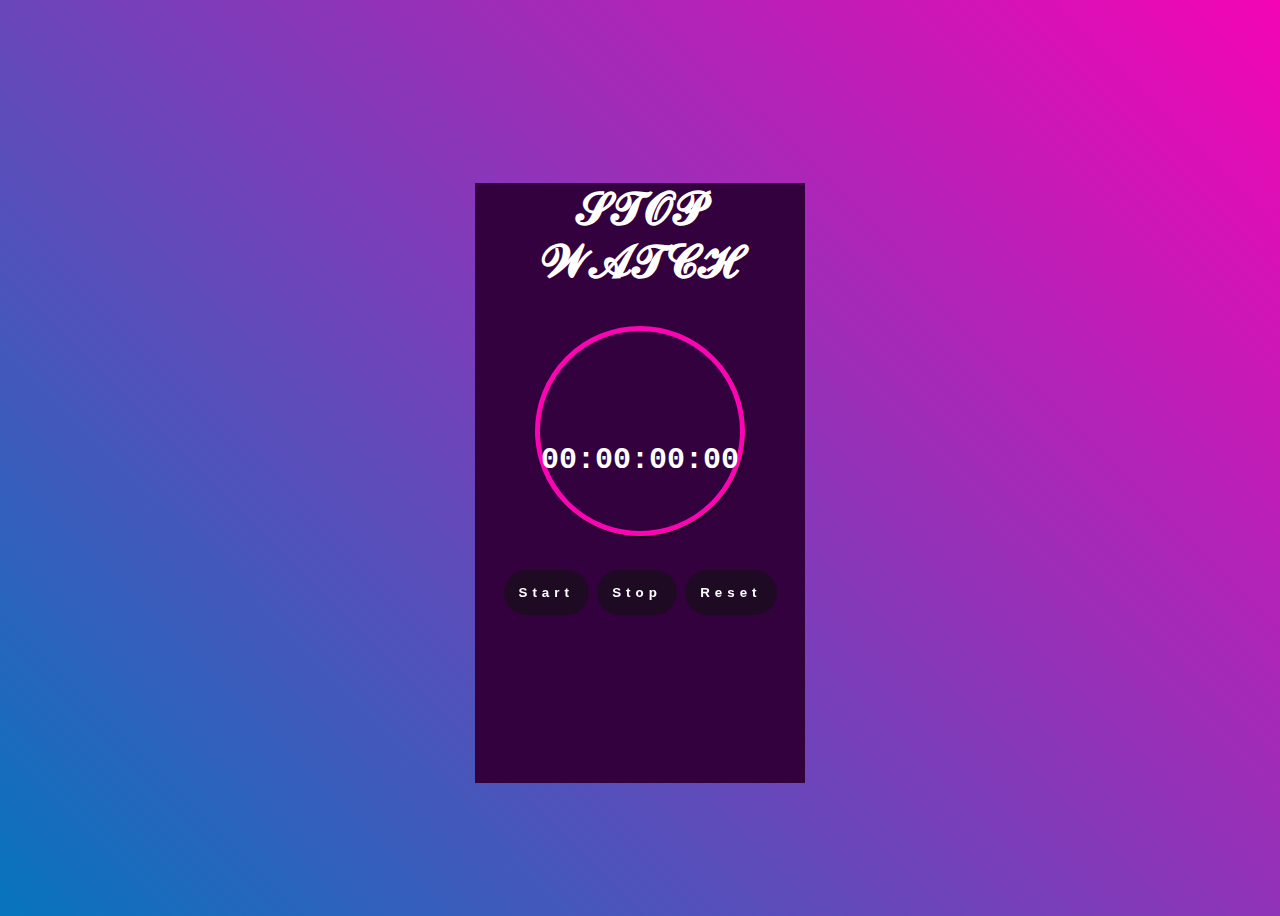
<file: Task2/Index.html>
<!DOCTYPE html>
<html lang="en">
<head>
    <meta charset="UTF-8">
    <meta name="viewport" content="width>, initial-scale=1.0">
    <title>Stopwatch</title>
    <link rel="stylesheet" href="stop.css">
</head>
<body>
   <center> <div class="container">
        <div class="wrapper">
            <p>
               <h2>
                𝓢𝓣𝓞𝓟 𝓦𝓐𝓣𝓒𝓗 </h2> 

            </p> 
            <div id="result">
                   <h4> <span id="hour">  00:00:00:00 </span> </h4>
            </div>
            <br/>
            <div class="btn">
                <button onclick="start()"><b>Start</b></button>
                <button onclick="stop()"><b>Stop</b></button>
                <button onclick="reset()"><b>Reset</b></button>
             
            </div>
        </div>
    </div>
   </center>
    <script src ="stop.js"></script>
</body>
</html>
</file>
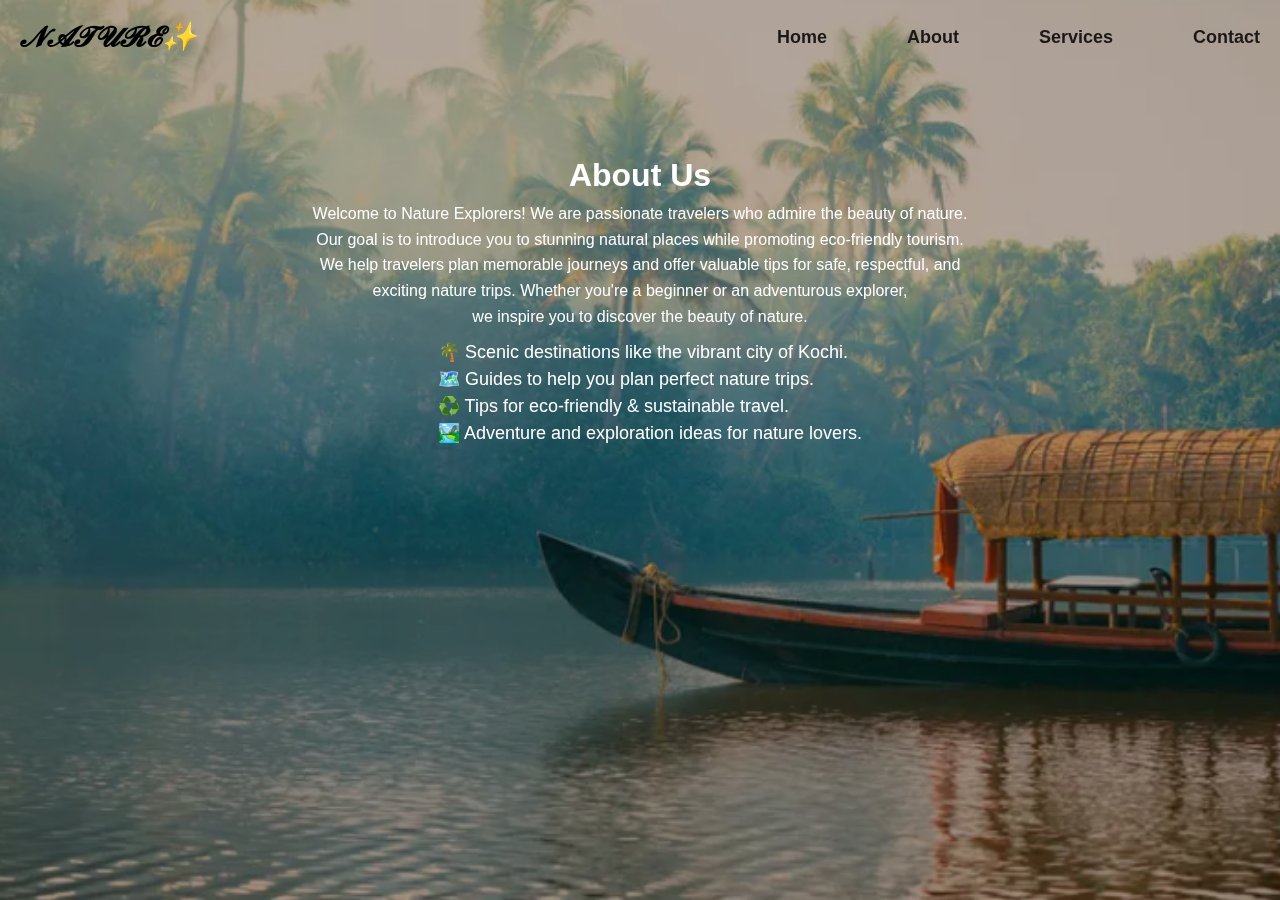
<file: Task1/About.html>
<!DOCTYPE html>
<html lang="en">
<head>
  <meta charset="UTF-8">
  <meta name="viewport" content="width=device-width, initial-scale=1.0">
  <title>About - Nature Explorers</title>
  <link rel="stylesheet" href="style.css">
  
  <style>
    body {
      background: url('Kochi.png') center/cover no-repeat fixed;
      margin: 0;
      font-family: Arial, sans-serif;
    }

    .about-content {
      text-align: center;
      color: white;
      margin-top: 150px;
      max-width: 800px;
      margin-left: auto;
      margin-right: auto;
      line-height: 1.6;
      padding: 0 20px;
    }

    .about-content ul {
      display: inline-block;
      text-align: left;
      list-style-type: disc;
      padding-left: 20px;
      font-size: 18px;
      line-height: 1.5;
      margin-top: 10px;
    }

    .nav-link ul li a:hover {
      background-color: black;
      color: white;
      border-radius: 6px;
      transition: 0.3s;
    }

    body::before {
      content: "";
      position: fixed;
      top: 0; left: 0;
      width: 100%; height: 100%;
      background-color: rgba(0,0,0,0.3);
      z-index: -1;
    }
  </style>

</head>
<body>

  <nav class="navbar">
    <a href="index.html" class="logo">𝓝𝓐𝓣𝓤𝓡𝓔✨</a>
    <div class="nav-link">
      <ul>
        <li><a href="index.html">Home</a></li>
        <li><a href="about.html">About</a></li>
        <li><a href="services.html">Services</a></li>
        <li><a href="contact.html">Contact</a></li>
      </ul>
    </div>
  </nav>


  <div class="about-content">
    <h1>About Us</h1>
    <p>
      Welcome to Nature Explorers! We are passionate travelers who admire the beauty of nature.<br>
      Our goal is to introduce you to stunning natural places while promoting eco-friendly tourism.
    </p>

    <p>
      We help travelers plan memorable journeys and offer valuable tips for safe, respectful, and<br>
      exciting nature trips. Whether you're a beginner or an adventurous explorer, <br> we inspire you
      to discover the beauty of nature.
    </p>

    <ul>
      <li>🌴 Scenic destinations like the vibrant city of Kochi.</li>
      <li>🗺️ Guides to help you plan perfect nature trips.</li>
      <li>♻️ Tips for eco-friendly & sustainable travel.</li>
      <li>🏞️ Adventure and exploration ideas for nature lovers.</li>
    </ul>
  </div>

</body>
</html>
</file>
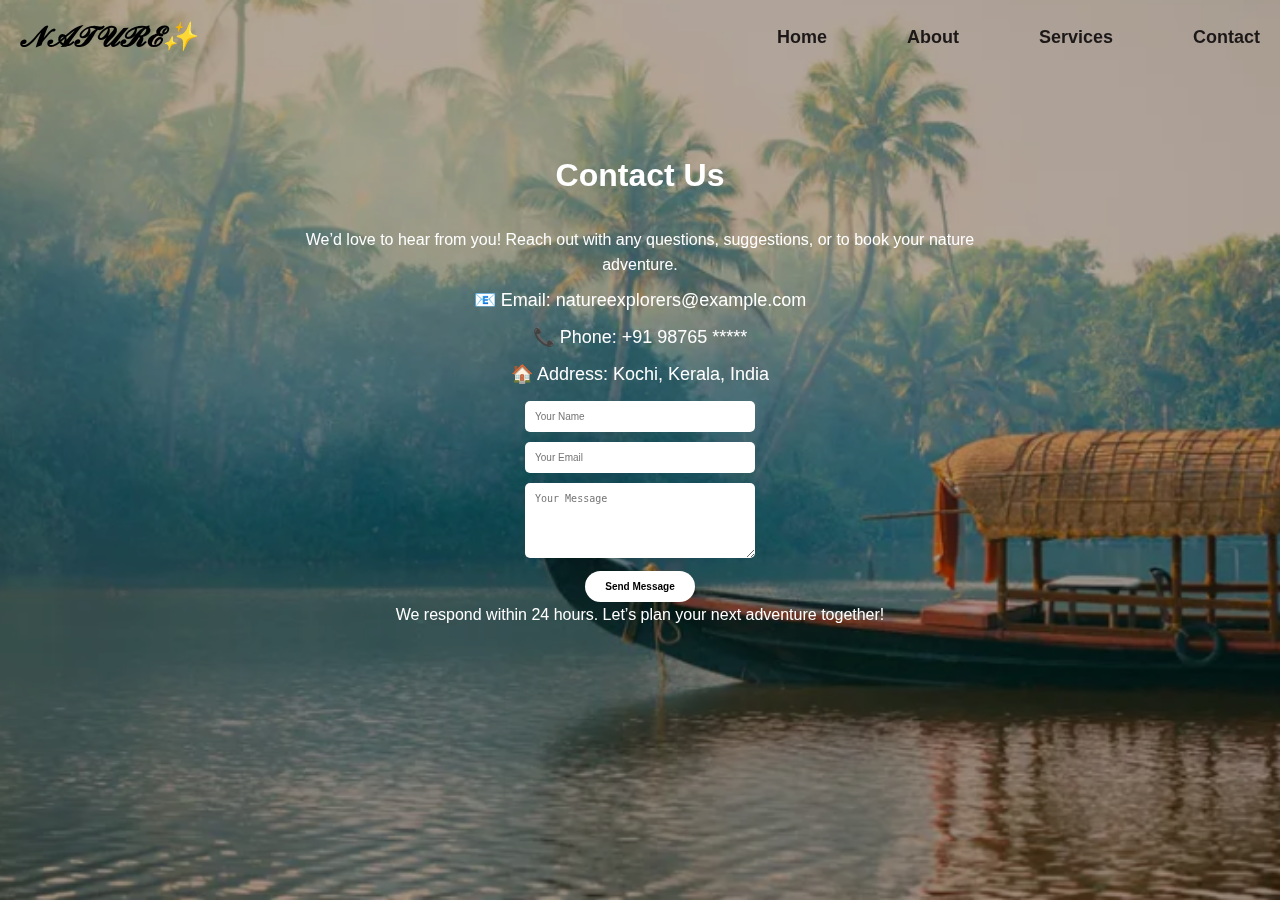
<file: Task1/Contact.html>
<!DOCTYPE html>
<html lang="en">
<head>
  <meta charset="UTF-8">
  <meta name="viewport" content="width=device-width, initial-scale=1.0">
  <title>Contact - Nature Explorers</title>
  <link rel="stylesheet" href="style.css">
  <style>
    body {
      background: url('Kochi.png') center/cover no-repeat fixed;
      margin: 0;
      font-family: Arial, sans-serif;
    }

    .nav-link ul li a:hover{
      background-color: black;
      color: white;
      border-radius: 6px;
      transition: 0.3s;
    }

    .contact-content {
      text-align: center;
      color: white;
      margin-top: 150px; 
      line-height: 1.6;
      max-width: 700px;
      margin-left: auto;
      margin-right: auto;
      padding: 0 20px;
    }

    body::before {
      content: "";
      position: fixed;
      top: 0; left: 0;
      width: 100%; height: 100%;
      background-color: rgba(0,0,0,0.3);
      z-index: -1;
    }

    .contact-form input, .contact-form textarea {
      width: 30%;
      padding: 10px;
      margin: 5px 0;
      border-radius: 5px;
      border: none;
      font-size: 10px;
    }

    .contact-form button {
      padding: 10px 20px;
      font-size: 10px;
      font-weight: bold;
      border: none;
      border-radius: 40px;
      cursor: pointer;
      background-color: white;
      color: black;
      transition: 0.3s;
    }

    .contact-form button:hover {
      background-color: black;
      color: white;
    }

    .contact-info p {
      margin: 8px 0;
      font-size: 18px;
    }
  </style>
</head>
<body>

  <nav class="navbar">
    <a href="index.html" class="logo">𝓝𝓐𝓣𝓤𝓡𝓔✨</a>
    <div class="nav-link">
      <ul>
        <li><a href="index.html">Home</a></li>
        <li><a href="about.html">About</a></li>
        <li><a href="services.html">Services</a></li>
        <li><a href="contact.html">Contact</a></li>
      </ul>
    </div>
  </nav>

  <div class="contact-content">
    <h1>Contact Us</h1><br>
    <p>We’d love to hear from you! Reach out with any questions, suggestions, or to book your nature adventure.</p>

    <div class="contact-info">
      <p>📧 Email: natureexplorers@example.com</p>
      <p>📞 Phone: +91 98765 *****  </p>
      <p>🏠 Address: Kochi, Kerala, India</p>
    </div>

    <div class="contact-form">
      <input type="text" placeholder="Your Name" required><br>
      <input type="email" placeholder="Your Email" required><br>
      <textarea rows="5" placeholder="Your Message" required></textarea><br>
      <button type="submit">Send Message</button>
    </div>

    <p>We respond within 24 hours. Let’s plan your next adventure together!</p>
  </div>

</body>
</html>
</file>
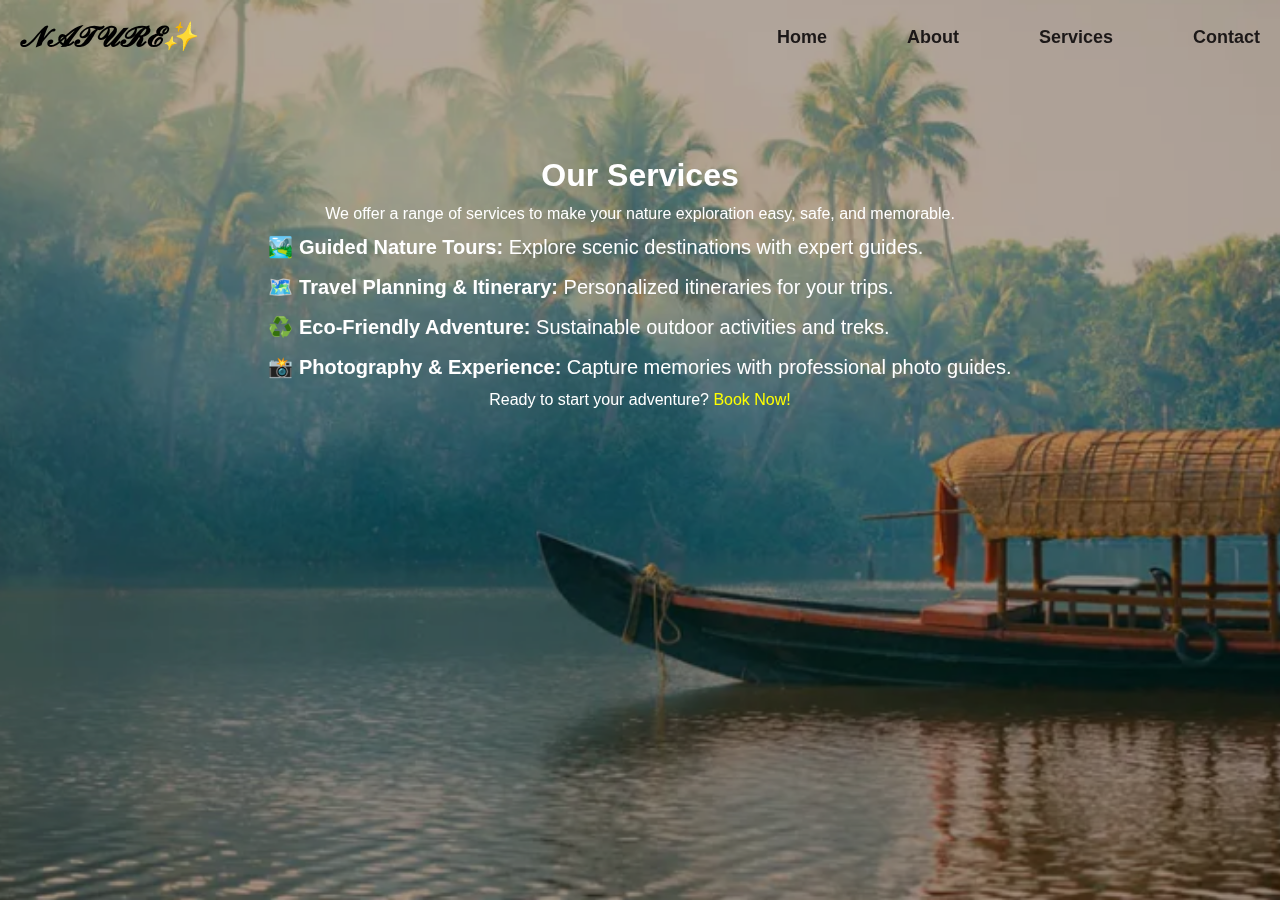
<file: Task1/Services.html>
<!DOCTYPE html>
<html lang="en">
<head>
  <meta charset="UTF-8">
  <meta name="viewport" content="width=device-width, initial-scale=1.0">
  <title>Services - Nature Explorers</title>
  <link rel="stylesheet" href="style.css">
  <style>
    body {
      background: url('Kochi.png') center/cover no-repeat fixed;
      margin: 0;
      font-family: Arial, sans-serif;
    }

    .nav-link ul li a:hover{
      background-color: black;
      color: white;
      border-radius: 6px;
      transition: 0.3s;
    }

    .services-content {
      text-align: center;
      color: white;
      margin-top: 150px;
      line-height: 1.6;
      max-width: 800px;
      margin-left: auto;
      margin-right: auto;
      padding: 0 20px;
    }

    .services-content ul {
      display: inline-block;
      text-align: left;
      list-style-type: none; 
      padding-left: 0;
      font-size: 20px;
      line-height: 2;
    }

    body::before {
      content: "";
      position: fixed;
      top: 0; left: 0;
      width: 100%; height: 100%;
      background-color: rgba(0,0,0,0.3);
      z-index: -1;
    }
  </style>
</head>
<body>

  <nav class="navbar">
    <a href="index.html" class="logo">𝓝𝓐𝓣𝓤𝓡𝓔✨</a>
    <div class="nav-link">
      <ul>
        <li><a href="index.html">Home</a></li>
        <li><a href="about.html">About</a></li>
        <li><a href="services.html">Services</a></li>
        <li><a href="contact.html">Contact</a></li>
      </ul>
    </div>
  </nav>

  <div class="services-content">
    <h1>Our Services</h1>
    <p>We offer a range of services to make your nature exploration easy, safe, and memorable.</p>

    <ul>
      <li>🏞️ <strong>Guided Nature Tours:</strong> Explore scenic destinations with expert guides.</li>
      <li>🗺️ <strong>Travel Planning & Itinerary:</strong> Personalized itineraries for your trips.</li>
      <li>♻️ <strong>Eco-Friendly Adventure:</strong> Sustainable outdoor activities and treks.</li>
      <li>📸 <strong>Photography & Experience:</strong> Capture memories with professional photo guides.</li>
    </ul>

    <p>Ready to start your adventure? <a href="contact.html" style="color: yellow;">Book Now!</a></p>
  </div>

</body>
</html>
</file>
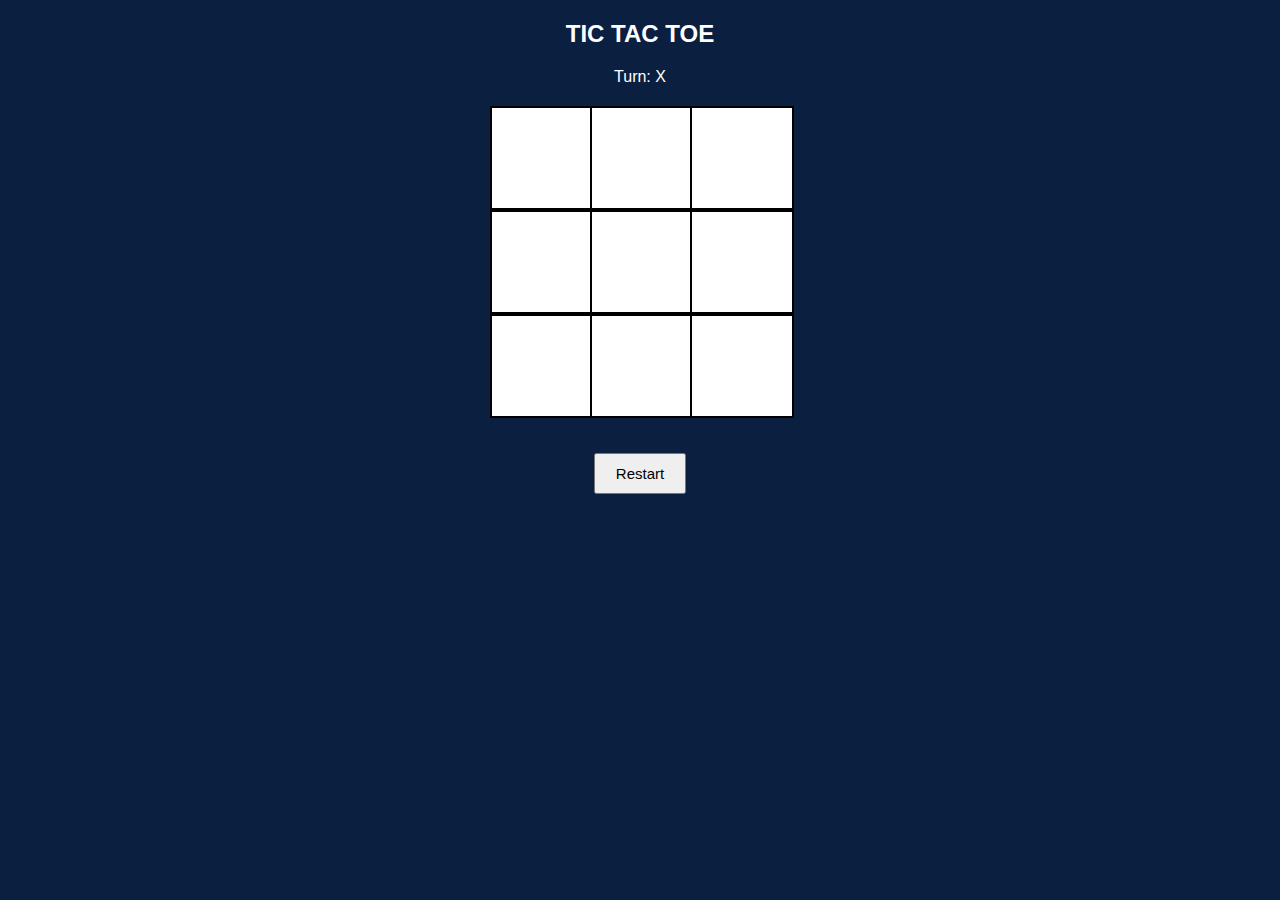
<file: Task3/index3.html>
<!DOCTYPE html>
<html lang="en">
<head>
    <meta charset="UTF-8">
    <meta name="viewport" content="width=device-width, initial-scale=1.0">
    <title>Tic Tac Toe</title>
    <link rel="stylesheet" href="style3.css">
</head>
<body>

<h2>TIC TAC TOE</h2>
<p id="msg">Turn: X</p>

<div class="board">
  <div class="cell" data-i="0"></div>
  <div class="cell" data-i="1"></div>
  <div class="cell" data-i="2"></div>
  <div class="cell" data-i="3"></div>
  <div class="cell" data-i="4"></div>
  <div class="cell" data-i="5"></div>
  <div class="cell" data-i="6"></div>
  <div class="cell" data-i="7"></div>
  <div class="cell" data-i="8"></div>
</div>

<button id="reset">Restart</button>

<script src="script3.js"></script>
</body>
</html>
</file>
<file: Task2/stop.css>
body{
    display: flex;
    justify-content:center;
    align-items:center;
    text-align:center;
    background:linear-gradient(45deg, rgb(7, 117, 190), rgb(243, 4, 180));
    height:100vh;
}



.container{
    width: 330px;
    margin-top:7%;
    height: 600px;
    background-color: rgb(51, 1, 61);
    border-radius: 20ps;
    backdrop-filter: blur(15px);
 
}


.wrapper{
    margin-top:50px;
    font-size:30px;
    font-family: sans-serif;
    color:#fff
}




#result{
margin-top:10%;
margin: left 19px;
width:200px;
height:200px;
border-radius: 50%;
border:5px solid rgb(250, 4, 180);
box-shadow:1px 1px 2px rgb(0, 0, 0,3);
}
  


.container .wrapper #result #hour{
    position: relative;
    top:70px;
    font: size 30px;
    font-family:monospace;
    color:#fff;
}



.button{
    margin-top: 15%;
}



.btn button{
    border:2px solid #000;
    color: #fff;
    background-color: rgba(17, 18, 19, 0.6);
    border:none;
    letter-spacing: 5px;
    padding: 15px;
    border-radius: 25px;
    backdrop-filter:blur();
    transition: o.5s;
}


.btn button:hover{
    box-shadow: 0 0 1rem rgb(250, 4, 180);
    color: rgb(252, 4, 198);
    cursor:pointer;
    transition: transform 120ms ;
}
</file>
<file: Task1/style.css>
*{
  margin: 0;
  padding: 0;
  text-decoration: none;
  list-style: none;
}

body{
  font-family: black;
}

header{
  height: 100vh;
  width: 100vw;
  background-image: url("Kochi.png");
  background-size: cover;
  display: flex;
  justify-content: center;
  align-items: center;
}

header h2{
  color: black;
  font-size: 45px;
  margin-bottom: 0;
  transform: translateY(-20px);
  text-align: center;
  
}
.navbar{
  position: absolute;
  top: 20px;
  left: 20px;
  right: 20px;
  display: flex;
  justify-content: space-between;
  align-items: center;
}

.navbar .logo{
  font-size: 28px;  
  font-weight: bold;
  font-style: italic;
  color: black;      
}

.nav-link ul{
  display: flex;
  gap: 80px;     
}

.nav-link ul li a{
  font-size: 18px;     
  font-weight: 580;
  color: rgb(28, 24, 24);   
}
.nav-link ul li a:hover{
  background-color: black;
  color: white;
  border-radius: 6px;
  transition: 0.3s;
}


.book-btn{
  margin-top: 80px;         
  padding: 10px 30px;        
  font-size: 16px;          
  font-weight: bold;
  background-color: rgb(239, 245, 248);   
  color: black;             
  border: none;
  border-radius: 50px;       
  cursor: pointer;
  position: relative;       
  left: -220px;      
  
}

.book-btn:hover{
  background-color: #f0f0f0; 
}
</file>
<file: Task3/style3.css>
body{
    font-family: Arial;
    text-align: center;
    background: #0b2040;
    color: white;
}

h2{
    margin-top: 20px;
}

.board{
  width: 300px;
  margin: 20px auto;
  display: grid;
  grid-template-columns: repeat(3,100px);
}

.cell{
  width:100px;
  height:100px;
  font-size:55px;
  background: white;
  color:#0b2040;
  border:2px solid black;
  display:flex;
  justify-content:center;
  align-items:center;
  cursor:pointer;
}

#reset{
  padding:10px 20px;
  font-size:15px;
  margin-top:15px;
  cursor:pointer;
}
</file>
